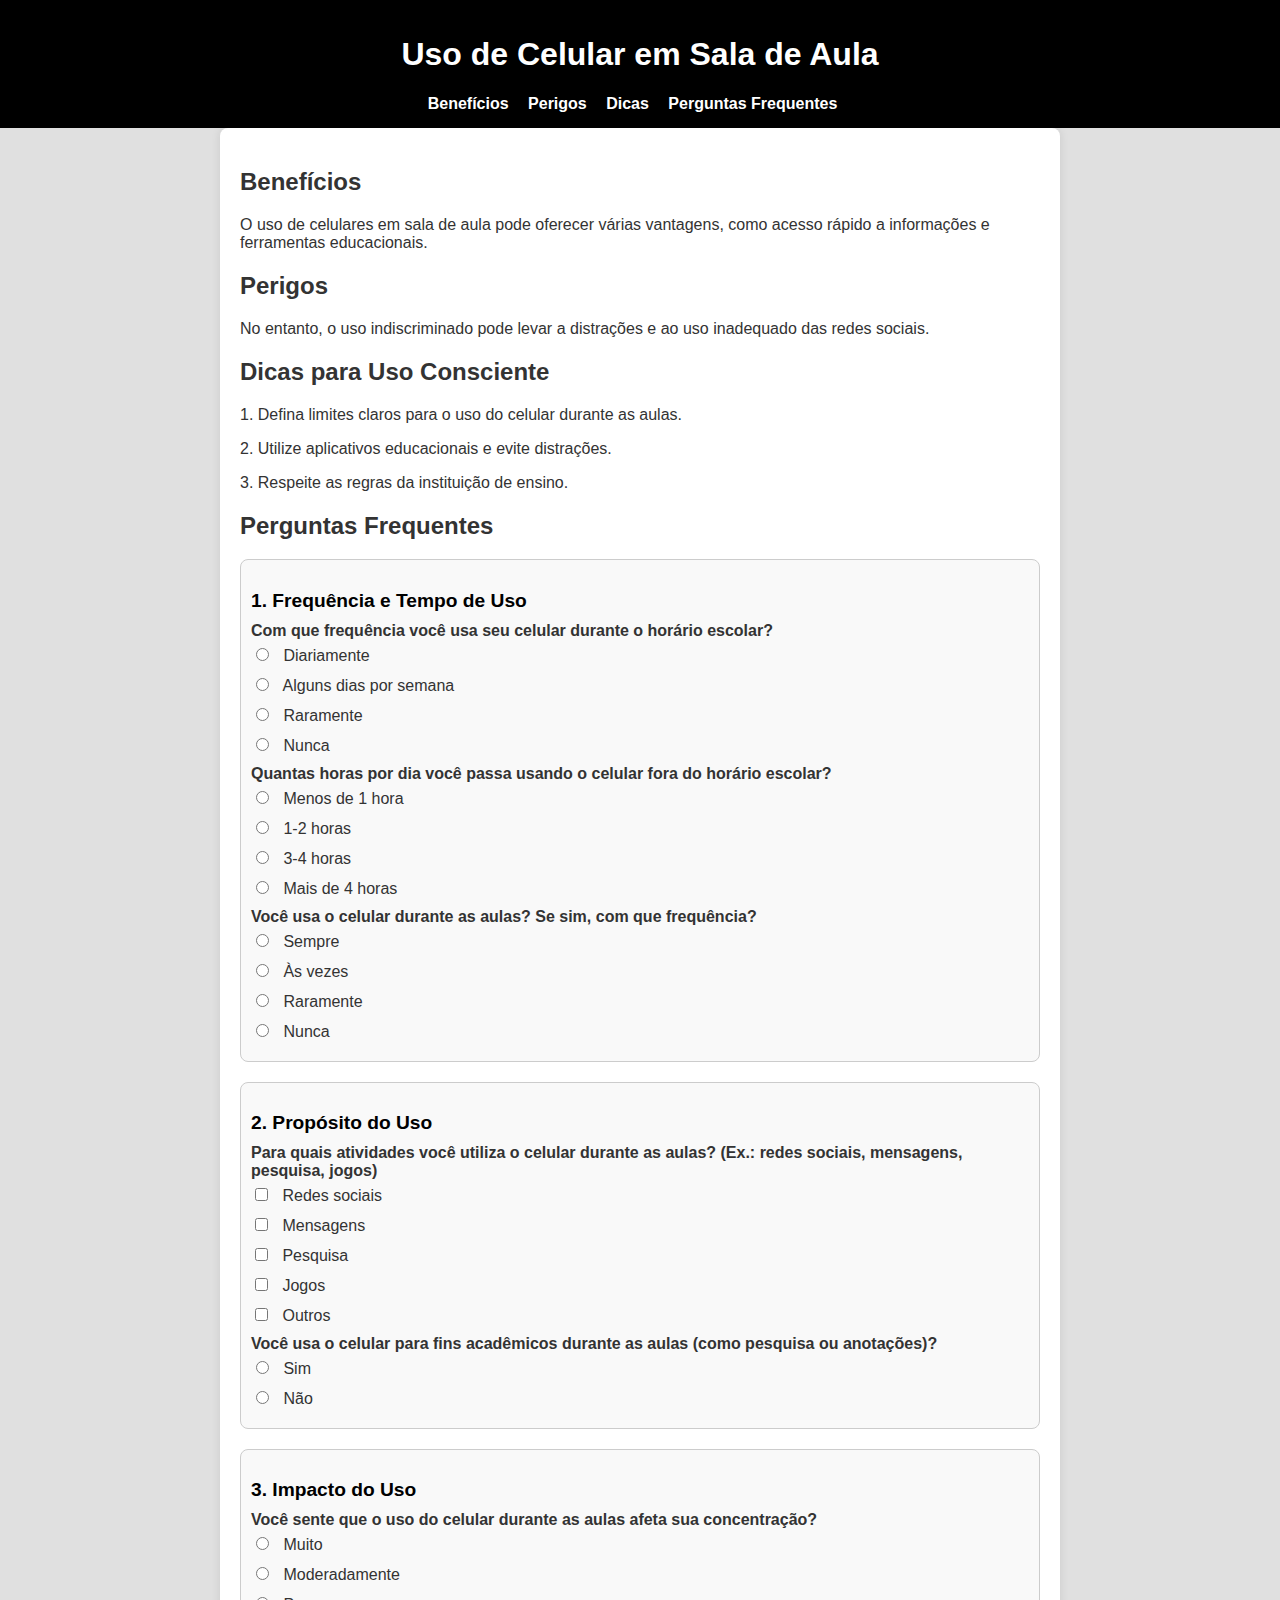
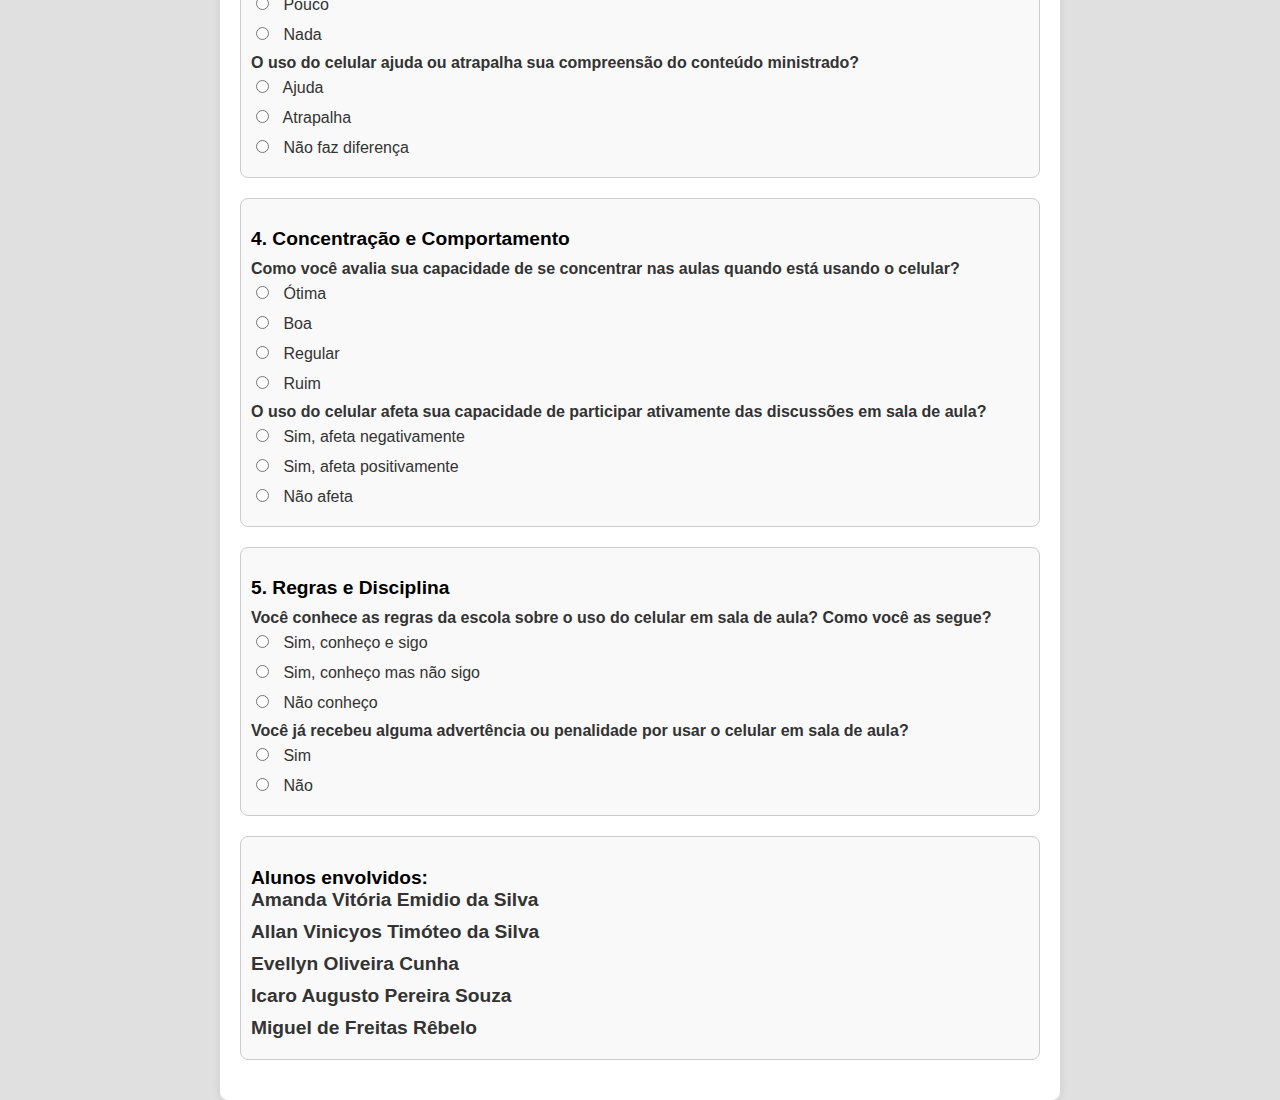
<file: trabalho ntpps/index.html>
<!DOCTYPE html>
<html lang="pt-BR">
<head>
    <meta charset="UTF-8">
    <meta name="viewport" content="width=device-width, initial-scale=1.0">
    <title>Uso de Celular em Sala de Aula</title>
    <link rel="stylesheet" href="styles.css">
</head>
<body>
    <header>
        <h1>Uso de Celular em Sala de Aula</h1>
        <nav>
            <ul>
                <li><a href="#benefits">Benefícios</a></li>
                <li><a href="#dangers">Perigos</a></li>
                <li><a href="#tips">Dicas</a></li>
                <li><a href="#faq">Perguntas Frequentes</a></li>
            </ul>
        </nav>
    </header>
    <main>
        <section id="benefits">
            <h2>Benefícios</h2>
            <p>O uso de celulares em sala de aula pode oferecer várias vantagens, como acesso rápido a informações e ferramentas educacionais.</p>
        </section>
        <section id="dangers">
            <h2>Perigos</h2>
            <p>No entanto, o uso indiscriminado pode levar a distrações e ao uso inadequado das redes sociais.</p>
        </section>
        <section id="tips">
            <h2>Dicas para Uso Consciente</h2>
            <p>1. Defina limites claros para o uso do celular durante as aulas.</p>
            <p>2. Utilize aplicativos educacionais e evite distrações.</p>
            <p>3. Respeite as regras da instituição de ensino.</p>
        </section>
        <section id="faq">
            <h2>Perguntas Frequentes</h2>
            
            <div class="faq-item">
                <h3>1. Frequência e Tempo de Uso</h3>
                <p><strong>Com que frequência você usa seu celular durante o horário escolar?</strong></p>
                <ul>
                    <li><input type="radio" name="freq-escolar" value="Diariamente"> Diariamente</li>
                    <li><input type="radio" name="freq-escolar" value="Alguns dias por semana"> Alguns dias por semana</li>
                    <li><input type="radio" name="freq-escolar" value="Raramente"> Raramente</li>
                    <li><input type="radio" name="freq-escolar" value="Nunca"> Nunca</li>
                </ul>
                <p><strong>Quantas horas por dia você passa usando o celular fora do horário escolar?</strong></p>
                <ul>
                    <li><input type="radio" name="horas-fora" value="Menos de 1 hora"> Menos de 1 hora</li>
                    <li><input type="radio" name="horas-fora" value="1-2 horas"> 1-2 horas</li>
                    <li><input type="radio" name="horas-fora" value="3-4 horas"> 3-4 horas</li>
                    <li><input type="radio" name="horas-fora" value="Mais de 4 horas"> Mais de 4 horas</li>
                </ul>
                <p><strong>Você usa o celular durante as aulas? Se sim, com que frequência?</strong></p>
                <ul>
                    <li><input type="radio" name="uso-aula" value="Sempre"> Sempre</li>
                    <li><input type="radio" name="uso-aula" value="Às vezes"> Às vezes</li>
                    <li><input type="radio" name="uso-aula" value="Raramente"> Raramente</li>
                    <li><input type="radio" name="uso-aula" value="Nunca"> Nunca</li>
                </ul>
            </div>
            
            <div class="faq-item">
                <h3>2. Propósito do Uso</h3>
                <p><strong>Para quais atividades você utiliza o celular durante as aulas? (Ex.: redes sociais, mensagens, pesquisa, jogos)</strong></p>
                <ul>
                    <li><input type="checkbox" name="atividades" value="Redes sociais"> Redes sociais</li>
                    <li><input type="checkbox" name="atividades" value="Mensagens"> Mensagens</li>
                    <li><input type="checkbox" name="atividades" value="Pesquisa"> Pesquisa</li>
                    <li><input type="checkbox" name="atividades" value="Jogos"> Jogos</li>
                    <li><input type="checkbox" name="atividades" value="Outros"> Outros</li>
                </ul>
                <p><strong>Você usa o celular para fins acadêmicos durante as aulas (como pesquisa ou anotações)?</strong></p>
                <ul>
                    <li><input type="radio" name="fins-academicos" value="Sim"> Sim</li>
                    <li><input type="radio" name="fins-academicos" value="Não"> Não</li>
                </ul>
            </div>

            <div class="faq-item">
                <h3>3. Impacto do Uso</h3>
                <p><strong>Você sente que o uso do celular durante as aulas afeta sua concentração?</strong></p>
                <ul>
                    <li><input type="radio" name="impacto-concentracao" value="Muito"> Muito</li>
                    <li><input type="radio" name="impacto-concentracao" value="Moderadamente"> Moderadamente</li>
                    <li><input type="radio" name="impacto-concentracao" value="Pouco"> Pouco</li>
                    <li><input type="radio" name="impacto-concentracao" value="Nada"> Nada</li>
                </ul>
                <p><strong>O uso do celular ajuda ou atrapalha sua compreensão do conteúdo ministrado?</strong></p>
                <ul>
                    <li><input type="radio" name="impacto-compreensao" value="Ajuda"> Ajuda</li>
                    <li><input type="radio" name="impacto-compreensao" value="Atrapalha"> Atrapalha</li>
                    <li><input type="radio" name="impacto-compreensao" value="Não faz diferença"> Não faz diferença</li>
                </ul>
            </div>

            <div class="faq-item">
                <h3>4. Concentração e Comportamento</h3>
                <p><strong>Como você avalia sua capacidade de se concentrar nas aulas quando está usando o celular?</strong></p>
                <ul>
                    <li><input type="radio" name="avaliacao-concentracao" value="Ótima"> Ótima</li>
                    <li><input type="radio" name="avaliacao-concentracao" value="Boa"> Boa</li>
                    <li><input type="radio" name="avaliacao-concentracao" value="Regular"> Regular</li>
                    <li><input type="radio" name="avaliacao-concentracao" value="Ruim"> Ruim</li>
                </ul>
                <p><strong>O uso do celular afeta sua capacidade de participar ativamente das discussões em sala de aula?</strong></p>
                <ul>
                    <li><input type="radio" name="participacao" value="Sim, afeta negativamente"> Sim, afeta negativamente</li>
                    <li><input type="radio" name="participacao" value="Sim, afeta positivamente"> Sim, afeta positivamente</li>
                    <li><input type="radio" name="participacao" value="Não afeta"> Não afeta</li>
                </ul>
            </div>

            <div class="faq-item">
                <h3>5. Regras e Disciplina</h3>
                <p><strong>Você conhece as regras da escola sobre o uso do celular em sala de aula? Como você as segue?</strong></p>
                <ul>
                    <li><input type="radio" name="conhecimento-regras" value="Sim, conheço e sigo"> Sim, conheço e sigo</li>
                    <li><input type="radio" name="conhecimento-regras" value="Sim, conheço mas não sigo"> Sim, conheço mas não sigo</li>
                    <li><input type="radio" name="conhecimento-regras" value="Não conheço"> Não conheço</li>
                </ul>
                <p><strong>Você já recebeu alguma advertência ou penalidade por usar o celular em sala de aula?</strong></p>
                <ul>
                    <li><input type="radio" name="advertencia" value="Sim"> Sim</li>
                    <li><input type="radio" name="advertencia" value="Não"> Não</li>
                </ul>
            </div>

            <div class="faq-item">
                <h3>
                    <ul>
                        Alunos envolvidos:
                    </ul>
                    <ul>
                        <li>Amanda Vitória Emidio da Silva</li>
                        <li>Allan Vinicyos Timóteo da Silva</li>
                        <li>Evellyn Oliveira Cunha</li>
                        <li>Icaro Augusto Pereira Souza</li>
                        <li>Miguel de Freitas Rêbelo</li>
                    </ul>
                </h3>
                <p><strong
</file>
<file: trabalho ntpps/styles.css>
body {
    font-family: Arial, sans-serif;
    margin: 0;
    padding: 0;
    color: #333;
    background-color: #e0e0e0; /* Tom de cinza claro para o fundo */
}

header {
    background-color: #000; /* Preto para o cabeçalho */
    color: white;
    padding: 15px;
    text-align: center;
}

nav ul {
    list-style-type: none;
    padding: 0;
    margin: 0;
}

nav ul li {
    display: inline;
    margin-right: 15px;
}

nav ul li a {
    color: white;
    text-decoration: none;
    font-weight: bold;
}

nav ul li a:hover {
    text-decoration: underline;
}

main {
    padding: 20px;
    max-width: 800px;
    margin: auto;
    background-color: white; /* Branco para o fundo principal */
    border-radius: 8px;
    box-shadow: 0 0 10px rgba(0, 0, 0, 0.1);
}

section {
    margin-bottom: 20px;
}

.faq-item {
    margin-bottom: 20px;
    border: 1px solid #ccc; /* Cinza claro para a borda */
    border-radius: 8px;
    padding: 10px;
    background-color: #f9f9f9; /* Cinza muito claro para o fundo dos itens de FAQ */
}

.faq-item h3 {
    font-size: 1.2em;
    margin-bottom: 10px;
    color: #000; /* Preto para o texto dos títulos */
}

.faq-item p {
    margin: 5px 0;
}

.faq-item ul {
    list-style-type: none;
    padding: 0;
    margin: 0;
}

.faq-item ul li {
    margin-bottom: 10px;
    color: #333; /* Cinza escuro para o texto das respostas */
}

input[type="radio"], input[type="checkbox"] {
    margin-right: 10px;
}

footer {
    background-color: #000; /* Preto para o rodapé */
    color: white;
    text-align: center;
    padding: 10px;
    position: fixed;
    width: 100%;
    bottom: 0;
}
</file>
